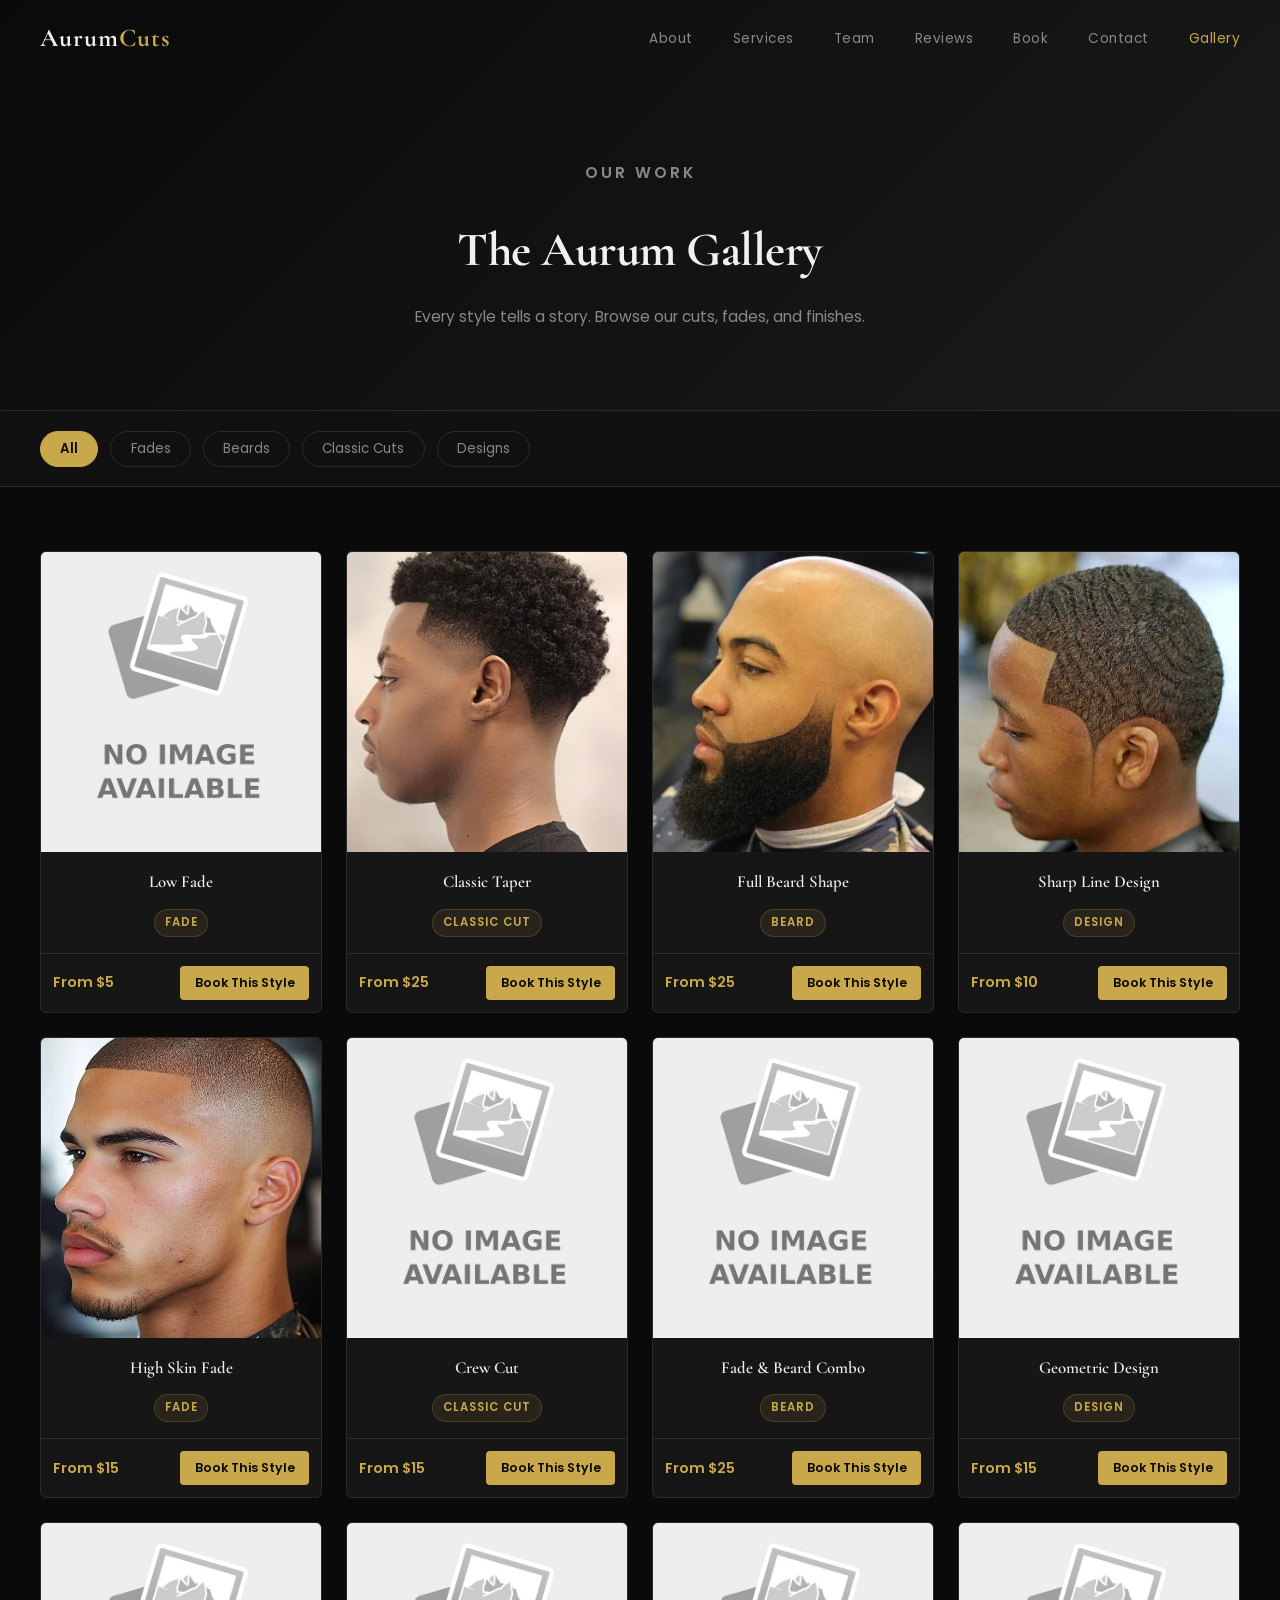
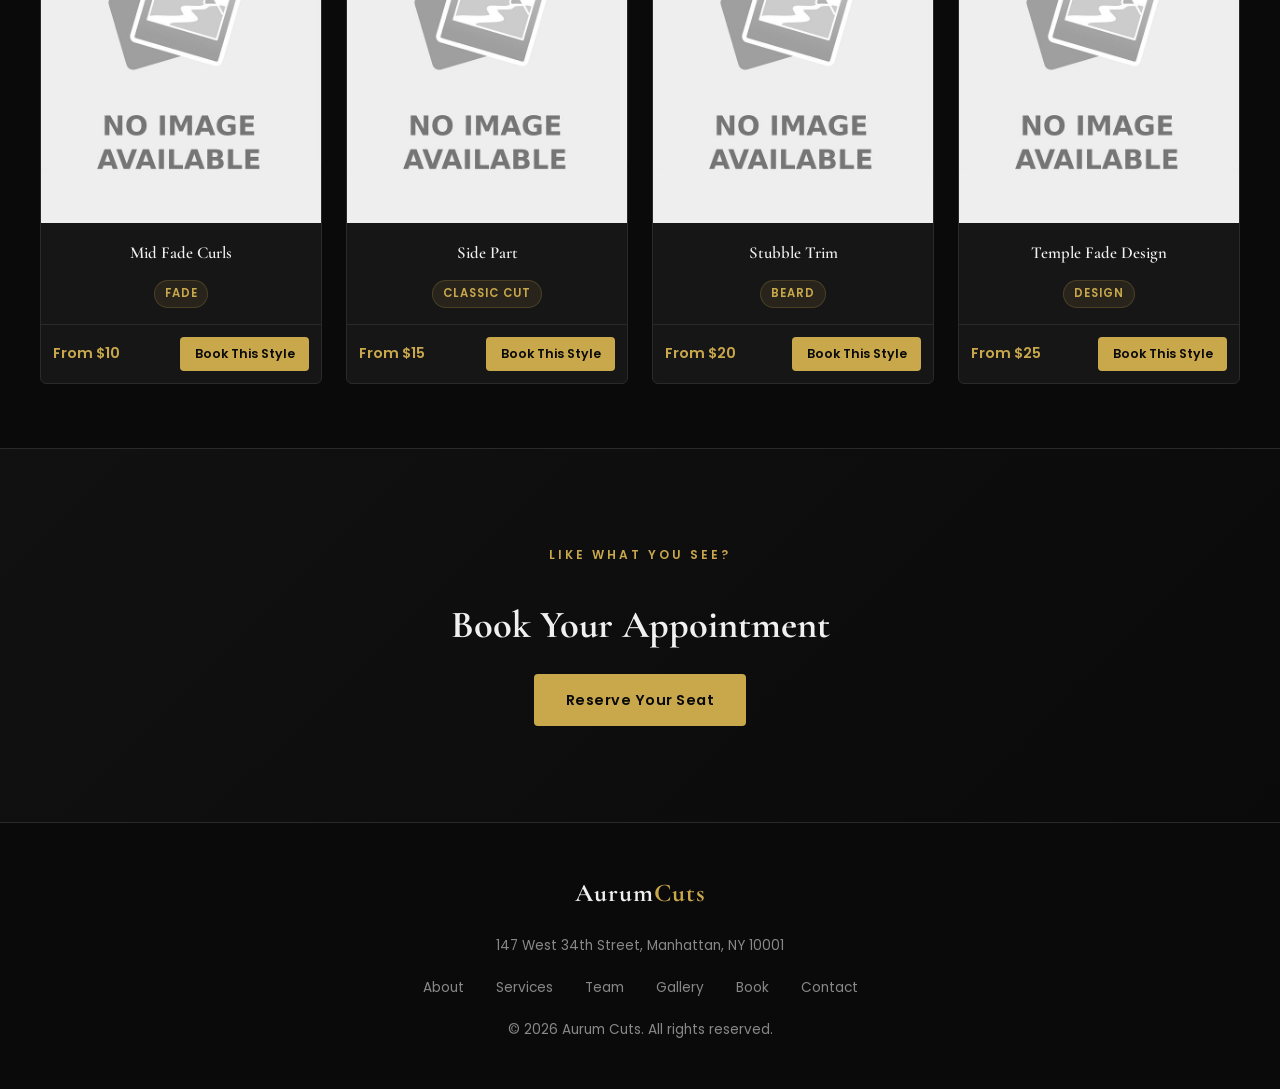
<file: gallery.html>
<!doctype html>
<html lang="en">
  <head>
    <meta charset="UTF-8" />
    <meta name="viewport" content="width=device-width, initial-scale=1.0" />
    <title>Gallery — Aurum Cuts</title>
    <link rel="stylesheet" href="css/style.css" />
    <link rel="stylesheet" href="css/gallery.css" />
    <link rel="stylesheet" href="css/navbar.css" />
    <link rel="stylesheet" href="css/contact.css" />
    <link
      rel="icon"
      type="image/png"
      href="favicon/favicon-96x96.png"
      sizes="96x96"
    />
    <link rel="icon" type="image/svg+xml" href="favicon/favicon.svg" />
    <link rel="shortcut icon" href="favicon/favicon.ico" />
    <link
      rel="apple-touch-icon"
      sizes="180x180"
      href="favicon/apple-touch-icon.png"
    />
    <link rel="manifest" href="favicon/site.webmanifest" />
    <link
      href="https://fonts.googleapis.com/css2?family=Cormorant+Garamond:wght@400;600;700&family=Poppins:wght@300;400;600&display=swap"
      rel="stylesheet"
    />
  </head>
  <body>
    <!-- NAVBAR -->
    <nav class="navbar scrolled" id="navbar">
      <div class="nav-container">
        <a href="index.html" class="logo">Aurum<span>Cuts</span></a>
        <ul class="nav-links">
          <li><a href="index.html#about">About</a></li>
          <li><a href="index.html#services">Services</a></li>
          <li><a href="index.html#team">Team</a></li>
          <li><a href="index.html#reviews">Reviews</a></li>
          <li><a href="index.html#booking">Book</a></li>
          <li><a href="index.html#contact">Contact</a></li>
          <li><a href="gallery.html" class="nav-active">Gallery</a></li>
        </ul>
        <button class="hamburger" id="hamburger">&#9776;</button>
      </div>
    </nav>

    <!-- PAGE HERO -->
    <section class="gallery-hero">
      <div class="gallery-hero-content">
        <p class="section-label">Our Work</p>
        <h1>The Aurum Gallery</h1>
        <p>Every style tells a story. Browse our cuts, fades, and finishes.</p>
      </div>
    </section>

    <!-- FILTER -->
    <section class="gallery-filter">
      <div class="filter-inner">
        <button class="filter-btn active" data-filter="all">All</button>
        <button class="filter-btn" data-filter="fade">Fades</button>
        <button class="filter-btn" data-filter="beard">Beards</button>
        <button class="filter-btn" data-filter="classic">Classic Cuts</button>
        <button class="filter-btn" data-filter="design">Designs</button>
      </div>
    </section>

    <!-- GALLERY GRID -->
    <section class="gallery-section">
      <div class="gallery-grid">
        <div class="gallery-item" data-category="fade">
          <div class="gallery-image gi-1"></div>
          <div class="gallery-label">
            <h3>Low Fade</h3>
            <span>Fade</span>
          </div>
          <div class="gallery-label-bottom">
            <p class="gallery-price">From $5</p>
            <a href="index.html#booking" class="gallery-book"
              >Book This Style</a
            >
          </div>
        </div>

        <div class="gallery-item" data-category="classic">
          <div class="gallery-image gi-2"></div>
          <div class="gallery-label">
            <h3>Classic Taper</h3>
            <span>Classic Cut</span>
          </div>
          <div class="gallery-label-bottom">
            <p class="gallery-price">From $25</p>
            <a href="index.html#booking" class="gallery-book"
              >Book This Style</a
            >
          </div>
        </div>

        <div class="gallery-item" data-category="beard">
          <div class="gallery-image gi-3"></div>
          <div class="gallery-label">
            <h3>Full Beard Shape</h3>
            <span>Beard</span>
          </div>
          <div class="gallery-label-bottom">
            <p class="gallery-price">From $25</p>
            <a href="index.html#booking" class="gallery-book"
              >Book This Style</a
            >
          </div>
        </div>

        <div class="gallery-item" data-category="design">
          <div class="gallery-image gi-4"></div>
          <div class="gallery-label">
            <h3>Sharp Line Design</h3>
            <span>Design</span>
          </div>
          <div class="gallery-label-bottom">
            <p class="gallery-price">From $10</p>
            <a href="index.html#booking" class="gallery-book"
              >Book This Style</a
            >
          </div>
        </div>

        <div class="gallery-item" data-category="fade">
          <div class="gallery-image gi-5"></div>
          <div class="gallery-label">
            <h3>High Skin Fade</h3>
            <span>Fade</span>
          </div>
          <div class="gallery-label-bottom">
            <p class="gallery-price">From $15</p>
            <a href="index.html#booking" class="gallery-book"
              >Book This Style</a
            >
          </div>
        </div>

        <div class="gallery-item" data-category="classic">
          <div class="gallery-image gi-6"></div>
          <div class="gallery-label">
            <h3>Crew Cut</h3>
            <span>Classic Cut</span>
          </div>
          <div class="gallery-label-bottom">
            <p class="gallery-price">From $15</p>
            <a href="index.html#booking" class="gallery-book"
              >Book This Style</a
            >
          </div>
        </div>

        <div class="gallery-item" data-category="beard">
          <div class="gallery-image gi-7"></div>
          <div class="gallery-label">
            <h3>Fade & Beard Combo</h3>
            <span>Beard</span>
          </div>
          <div class="gallery-label-bottom">
            <p class="gallery-price">From $25</p>
            <a href="index.html#booking" class="gallery-book"
              >Book This Style</a
            >
          </div>
        </div>

        <div class="gallery-item" data-category="design">
          <div class="gallery-image gi-8"></div>
          <div class="gallery-label">
            <h3>Geometric Design</h3>
            <span>Design</span>
          </div>
          <div class="gallery-label-bottom">
            <p class="gallery-price">From $15</p>
            <a href="index.html#booking" class="gallery-book"
              >Book This Style</a
            >
          </div>
        </div>

        <div class="gallery-item" data-category="fade">
          <div class="gallery-image gi-9"></div>
          <div class="gallery-label">
            <h3>Mid Fade Curls</h3>
            <span>Fade</span>
          </div>
          <div class="gallery-label-bottom">
            <p class="gallery-price">From $10</p>
            <a href="index.html#booking" class="gallery-book"
              >Book This Style</a
            >
          </div>
        </div>

        <div class="gallery-item" data-category="classic">
          <div class="gallery-image gi-10"></div>
          <div class="gallery-label">
            <h3>Side Part</h3>
            <span>Classic Cut</span>
          </div>
          <div class="gallery-label-bottom">
            <p class="gallery-price">From $15</p>
            <a href="index.html#booking" class="gallery-book"
              >Book This Style</a
            >
          </div>
        </div>

        <div class="gallery-item" data-category="beard">
          <div class="gallery-image gi-11"></div>
          <div class="gallery-label">
            <h3>Stubble Trim</h3>
            <span>Beard</span>
          </div>
          <div class="gallery-label-bottom">
            <p class="gallery-price">From $20</p>
            <a href="index.html#booking" class="gallery-book"
              >Book This Style</a
            >
          </div>
        </div>

        <div class="gallery-item" data-category="design">
          <div class="gallery-image gi-12"></div>
          <div class="gallery-label">
            <h3>Temple Fade Design</h3>
            <span>Design</span>
          </div>
          <div class="gallery-label-bottom">
            <p class="gallery-price">From $25</p>
            <a href="index.html#booking" class="gallery-book"
              >Book This Style</a
            >
          </div>
        </div>
      </div>
    </section>

    <!-- CTA -->
    <section class="gallery-cta">
      <div class="gallery-cta-inner">
        <p class="section-label">Like What You See?</p>
        <h2>Book Your Appointment</h2>
        <a href="index.html#booking" class="btn-primary">Reserve Your Seat</a>
      </div>
    </section>

    <!-- FOOTER -->
    <footer class="footer">
      <div class="footer-inner">
        <a href="index.html" class="logo">Aurum<span>Cuts</span></a>
        <p>147 West 34th Street, Manhattan, NY 10001</p>
        <div class="footer-links">
          <a href="index.html#about">About</a>
          <a href="index.html#services">Services</a>
          <a href="index.html#team">Team</a>
          <a href="gallery.html">Gallery</a>
          <a href="index.html#booking">Book</a>
          <a href="index.html#contact">Contact</a>
        </div>
        <p class="footer-copy">&copy; 2026 Aurum Cuts. All rights reserved.</p>
      </div>
    </footer>

    <script src="js/main.js"></script>
    <script src="js/gallery.js"></script>
  </body>
</html>
</file>
<file: css/style.css>
/* ── RESET ── */
*, *::before, *::after {
  margin: 0;
  padding: 0;
  box-sizing: border-box;
}

html { scroll-behavior: smooth; }

body {
  font-family: 'Poppins', sans-serif;
  background-color: #0a0a0a;
  color: #f0f0f0;
  line-height: 1.7;
}

a { text-decoration: none; color: inherit; }
ul { list-style: none; }
img { width: 100%; }

/* ── VARIABLES ── */
:root {
  --gold: #C9A84C;
  --gold-dark: #a8832e;
  --black: #0a0a0a;
  --dark: #111111;
  --card: #161616;
  --border: #2a2a2a;
  --grey: #888888;
  --white: #f0f0f0;
}

/* ── SHARED ── */
.container {
  max-width: 1200px;
  margin: 0 auto;
  padding: 6rem 2rem;
}

.section-label {
  font-size: 0.75rem;
  font-weight: 600;
  letter-spacing: 3px;
  text-transform: uppercase;
  color: var(--gold);
  display: block;
  margin-bottom: 0.75rem;
}

.section-heading {
  font-family: 'Cormorant Garamond', serif;
  font-size: 2.6rem;
  font-weight: 700;
  color: var(--white);
  margin-bottom: 3rem;
  letter-spacing: -0.5px;
}

.centered { text-align: center; }

.btn-primary {
  display: inline-block;
  background-color: var(--gold);
  color: var(--black);
  padding: 0.85rem 2rem;
  border-radius: 4px;
  font-family: 'Poppins', sans-serif;
  font-size: 0.9rem;
  font-weight: 600;
  border: none;
  cursor: pointer;
  transition: background-color 0.2s ease, transform 0.1s ease;
  letter-spacing: 0.5px;
}

.btn-primary:hover {
  background-color: var(--gold-dark);
  transform: translateY(-2px);
}

.form-success {
  color: var(--gold);
  font-size: 1rem;
  font-weight: 600;
  text-align: center;
  padding: 2rem 0;
}
</file>
<file: css/gallery.css>
/* ── GALLERY HERO ── */
.gallery-hero {
  background: linear-gradient(135deg, #0a0a0a, #1a1a1a);
  padding: 10rem 2rem 5rem;
  text-align: center;
  border-bottom: 1px solid var(--border);
}

.gallery-hero-content {
  max-width: 600px;
  margin: 0 auto;
  display: flex;
  flex-direction: column;
  gap: 0.75rem;
}

.gallery-hero-content h1 {
  font-family: "Cormorant Garamond", serif;
  font-size: 3rem;
  font-weight: 700;
  color: var(--white);
  letter-spacing: -0.5px;
}

.gallery-hero-content p {
  font-size: 0.97rem;
  color: var(--grey);
}

/* ── FILTER ── */
.gallery-filter {
  background-color: var(--dark);
  border-bottom: 1px solid var(--border);
  padding: 1.2rem 2rem;
  position: sticky;
  top: 75px;
  z-index: 1000;
}

.gallery-label {
  padding: 1rem 1.2rem;
  display: flex;
  flex-direction: column;
  gap: 0.75rem;
}

.gallery-label-top {
  display: flex;
  align-items: center;
  justify-content: space-between;
}

.gallery-label-bottom {
  display: flex;
  align-items: center;
  justify-content: space-between;
  padding-top: 0.75rem;
  padding-right: 0.75rem;
  padding-bottom: 0.75rem;
  padding-left: 0.75rem;
  border-top: 1px solid var(--border);
}

.gallery-price {
  font-size: 0.9rem;
  font-weight: 600;
  color: var(--gold);
}

.gallery-book {
  font-size: 0.78rem;
  font-weight: 600;
  background-color: var(--gold);
  color: var(--black);
  padding: 0.4rem 0.9rem;
  border-radius: 4px;
  transition: background-color 0.2s;
}

.gallery-book:hover {
  background-color: var(--gold-dark);
}

.filter-inner {
  max-width: 1200px;
  margin: 0 auto;
  display: flex;
  gap: 0.75rem;
  flex-wrap: wrap;
}

.filter-btn {
  background: none;
  border: 1px solid var(--border);
  padding: 0.45rem 1.2rem;
  border-radius: 30px;
  font-family: "Poppins", sans-serif;
  font-size: 0.83rem;
  color: var(--grey);
  cursor: pointer;
  transition: all 0.2s ease;
}

.filter-btn:hover {
  border-color: var(--gold);
  color: var(--gold);
}

.filter-btn.active {
  background-color: var(--gold);
  border-color: var(--gold);
  color: var(--black);
  font-weight: 600;
}

/* ── GALLERY GRID ── */
.gallery-section {
  background-color: var(--black);
  padding: 4rem 2rem;
}

.gallery-grid {
  max-width: 1200px;
  margin: 0 auto;
  display: grid;
  grid-template-columns: repeat(4, 1fr);
  gap: 1.5rem;
}

/* ── GALLERY ITEM ── */
.gallery-item {
  border-radius: 6px;
  overflow: hidden;
  border: 1px solid var(--border);
  background-color: var(--card);
  transition:
    transform 0.25s ease,
    border-color 0.25s ease;
  cursor: pointer;
}

.gallery-item:hover {
  transform: translateY(-4px);
  border-color: var(--gold);
}

/* ── Image Placeholders ── */
.gallery-image {
  width: 100%;
  height: 300px;
  background-color: #1a1a1a;
  background-image: repeating-linear-gradient(
    45deg,
    #161616 0px,
    #161616 1px,
    #1a1a1a 1px,
    #1a1a1a 14px
  );
}

.gi-1 {
  background-image: url("../images/noimg.jpg");
  background-size: cover;
  background-position: center;
}

.gi-2 {
  background-image: url("../images/classic.jpg");
  background-size: cover;
  background-position: center;
}

.gi-3 {
  background-image: url("../images/full\ beard.jpg");
  background-size: cover;
  background-position: center;
}

.gi-4 {
  background-image: url("../images/sharp\ line.jpg");
  background-size: cover;
  background-position: center;
}

.gi-5 {
  background-image: url("../images/high\ skin.jpg");
  background-size: cover;
  background-position: center;
}

.gi-6 {
  background-image: url("../images/noimg.jpg");
  background-size: cover;
  background-position: center;
}

.gi-7 {
  background-image: url("../images/noimg.jpg");
  background-size: cover;
  background-position: center;
}

.gi-8 {
  background-image: url("../images/noimg.jpg");
  background-size: cover;
  background-position: center;
}

.gi-9 {
  background-image: url("../images/noimg.jpg");
  background-size: cover;
  background-position: center;
}

.gi-10 {
  background-image: url("../images/noimg.jpg");
  background-size: cover;
  background-position: center;
}

.gi-11 {
  background-image: url("../images/noimg.jpg");
  background-size: cover;
  background-position: center;
}

.gi-12 {
  background-image: url("../images/noimg.jpg");
  background-size: cover;
  background-position: center;
}

/* ── Label ── */
.gallery-label {
  padding: 1rem 1.2rem;
  display: flex;
  align-items: center;
  justify-content: space-between;
}

.gallery-label h3 {
  font-family: "Cormorant Garamond", serif;
  font-size: 1.05rem;
  font-weight: 600;
  color: var(--white);
}

.gallery-label span {
  font-size: 0.72rem;
  font-weight: 600;
  color: var(--gold);
  text-transform: uppercase;
  letter-spacing: 1px;
  background-color: rgba(201, 168, 76, 0.1);
  padding: 0.2rem 0.6rem;
  border-radius: 20px;
  border: 1px solid rgba(201, 168, 76, 0.2);
}

/* ── GALLERY CTA ── */
.gallery-cta {
  background: linear-gradient(135deg, #111, #0a0a0a);
  border-top: 1px solid var(--border);
  padding: 6rem 2rem;
  text-align: center;
}

.gallery-cta-inner {
  max-width: 500px;
  margin: 0 auto;
  display: flex;
  flex-direction: column;
  align-items: center;
  gap: 1rem;
}

.gallery-cta-inner h2 {
  font-family: "Cormorant Garamond", serif;
  font-size: 2.4rem;
  font-weight: 700;
  color: var(--white);
}

/* ── RESPONSIVE ── */
@media (max-width: 1024px) {
  .gallery-grid {
    grid-template-columns: repeat(3, 1fr);
  }
}

@media (max-width: 768px) {
  .gallery-hero-content h1 {
    font-size: 2.2rem;
  }

  .gallery-grid {
    grid-template-columns: repeat(2, 1fr);
  }

  .gallery-filter {
    top: 60px;
  }
}

@media (max-width: 480px) {
  .gallery-grid {
    grid-template-columns: 1fr;
  }

  .gallery-image {
    height: 320px;
  }
}
</file>
<file: css/navbar.css>
.navbar {
  position: fixed;
  top: 0;
  width: 100%;
  z-index: 3000;
  padding: 0 2rem;
  transition: background-color 0.3s ease;
}

.navbar.scrolled {
  background-color: rgba(10,10,10,0.97);
  border-bottom: 1px solid var(--border);
}

.nav-container {
  max-width: 1200px;
  margin: 0 auto;
  height: 75px;
  display: flex;
  align-items: center;
  justify-content: space-between;
}

.logo {
  font-family: 'Cormorant Garamond', serif;
  font-size: 1.6rem;
  font-weight: 700;
  color: var(--white);
  letter-spacing: 1px;
}

.logo span { color: var(--gold); }

.nav-links {
  display: flex;
  gap: 2.5rem;
}

.nav-links a {
  font-size: 0.85rem;
  color: var(--grey);
  letter-spacing: 0.5px;
  transition: color 0.2s;
}

.nav-links a:hover { color: var(--gold); }
.nav-active { color: var(--gold) !important; }

.hamburger {
  display: none;
  background: none;
  border: none;
  font-size: 1.6rem;
  color: var(--white);
  cursor: pointer;
}

@media (max-width: 768px) {
  .nav-links {
    display: none;
    flex-direction: column;
    position: fixed;
    top: 75px;
    left: 0;
    width: 100%;
    background-color: rgba(10,10,10,0.98);
    padding: 2rem;
    gap: 1.5rem;
    border-bottom: 1px solid var(--border);
  }

  .nav-links.open { display: flex; }
  .hamburger { display: block; }
}
</file>
<file: css/contact.css>
.contact { background-color: var(--dark); }

.contact-grid {
  display: grid;
  grid-template-columns: 1fr 1fr;
  gap: 5rem;
  align-items: start;
}

.contact-info h2 {
  font-family: 'Cormorant Garamond', serif;
  font-size: 2.2rem;
  color: var(--white);
  margin-bottom: 2rem;
}

.contact-details {
  display: flex;
  flex-direction: column;
  gap: 1.5rem;
}

.contact-item {
  display: flex;
  gap: 1rem;
  align-items: flex-start;
}

.contact-item span { font-size: 1.2rem; margin-top: 0.1rem; }

.contact-item p {
  font-size: 0.9rem;
  color: var(--grey);
  line-height: 1.7;
}

.contact-map {
  height: 420px;
  border-radius: 6px;
  overflow: hidden;
  border: 1px solid var(--border);
}

/* ── FOOTER ── */
.footer {
  background-color: var(--black);
  border-top: 1px solid var(--border);
  padding: 3rem 2rem;
  text-align: center;
}

.footer-inner {
  max-width: 1200px;
  margin: 0 auto;
  display: flex;
  flex-direction: column;
  align-items: center;
  gap: 1.2rem;
}

.footer p {
  font-size: 0.85rem;
  color: var(--grey);
}

.footer-links {
  display: flex;
  gap: 2rem;
  flex-wrap: wrap;
  justify-content: center;
}

.footer-links a {
  font-size: 0.85rem;
  color: var(--grey);
  transition: color 0.2s;
}

.footer-links a:hover { color: var(--gold); }

.footer-copy {
  font-size: 0.78rem;
  color: #444;
}

@media (max-width: 768px) {
  .contact-grid { grid-template-columns: 1fr; gap: 2.5rem; }
  .contact-map { height: 280px; }
}
</file>
